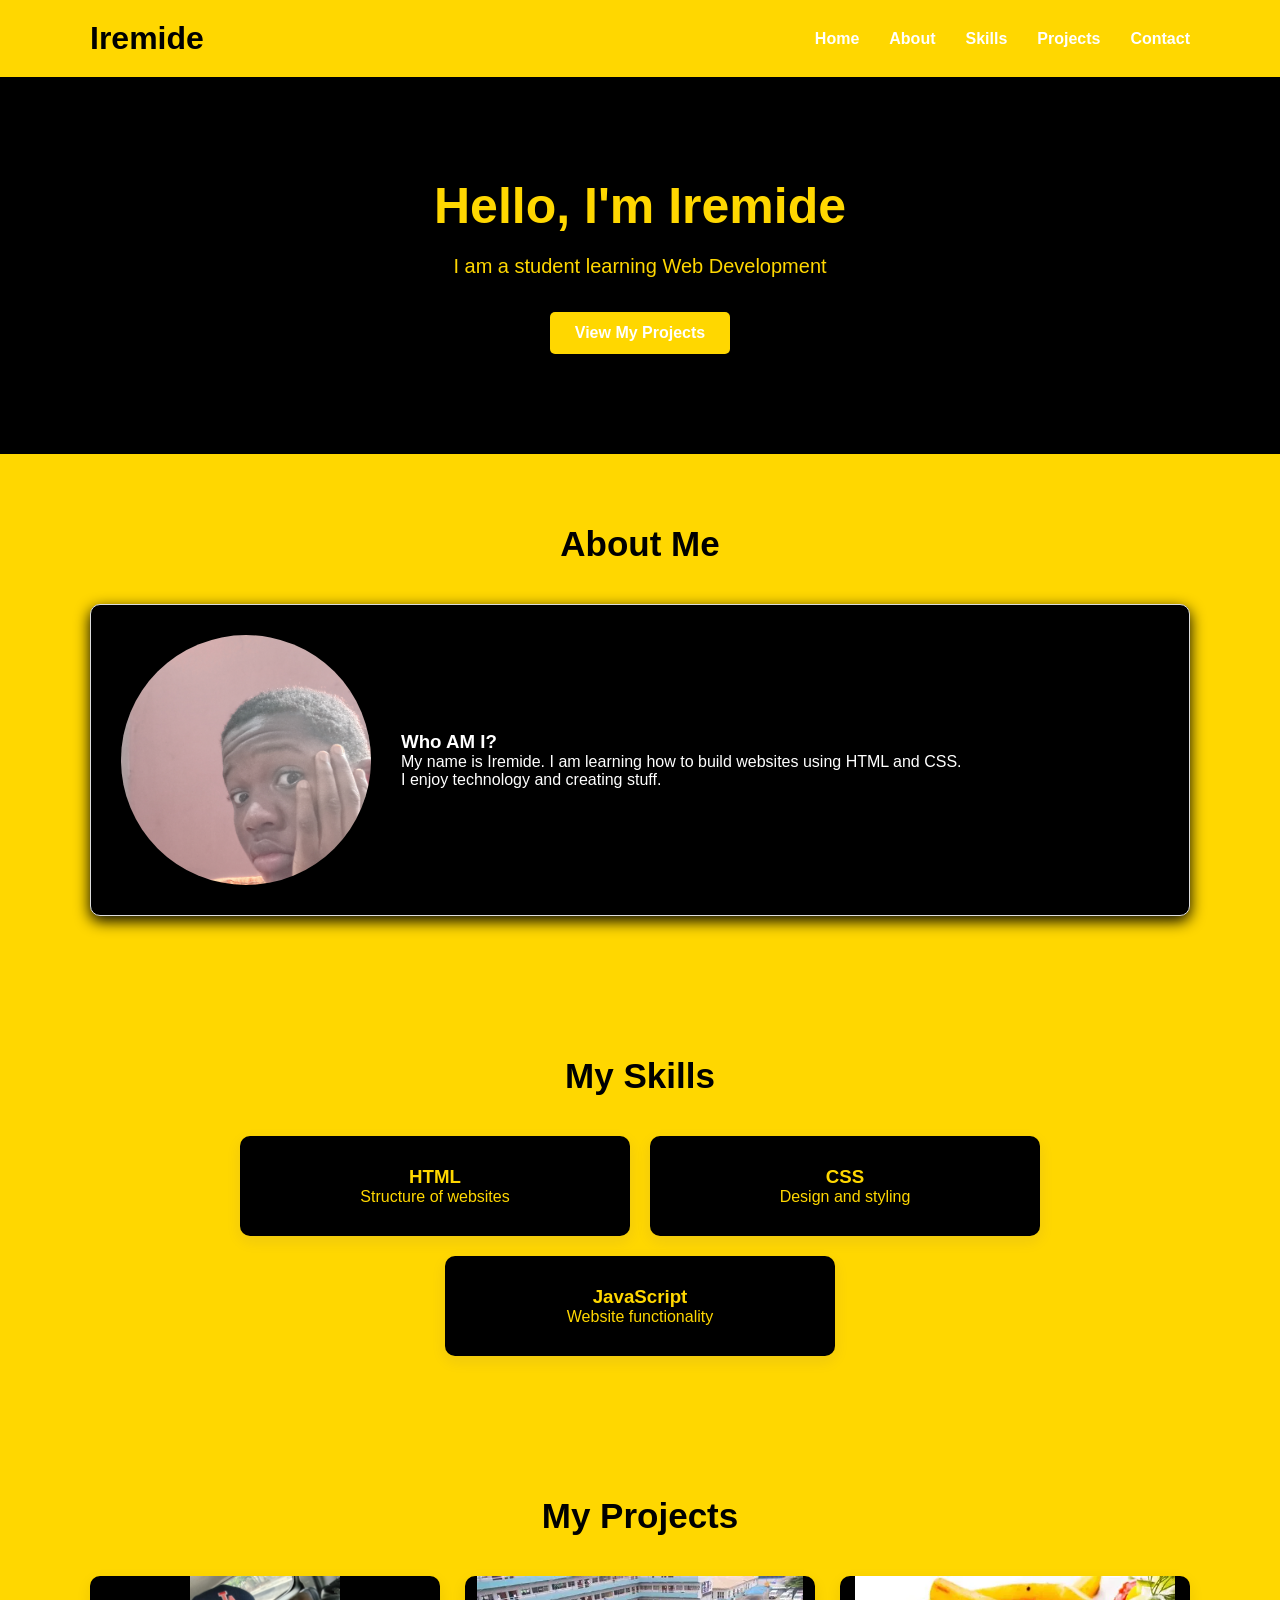
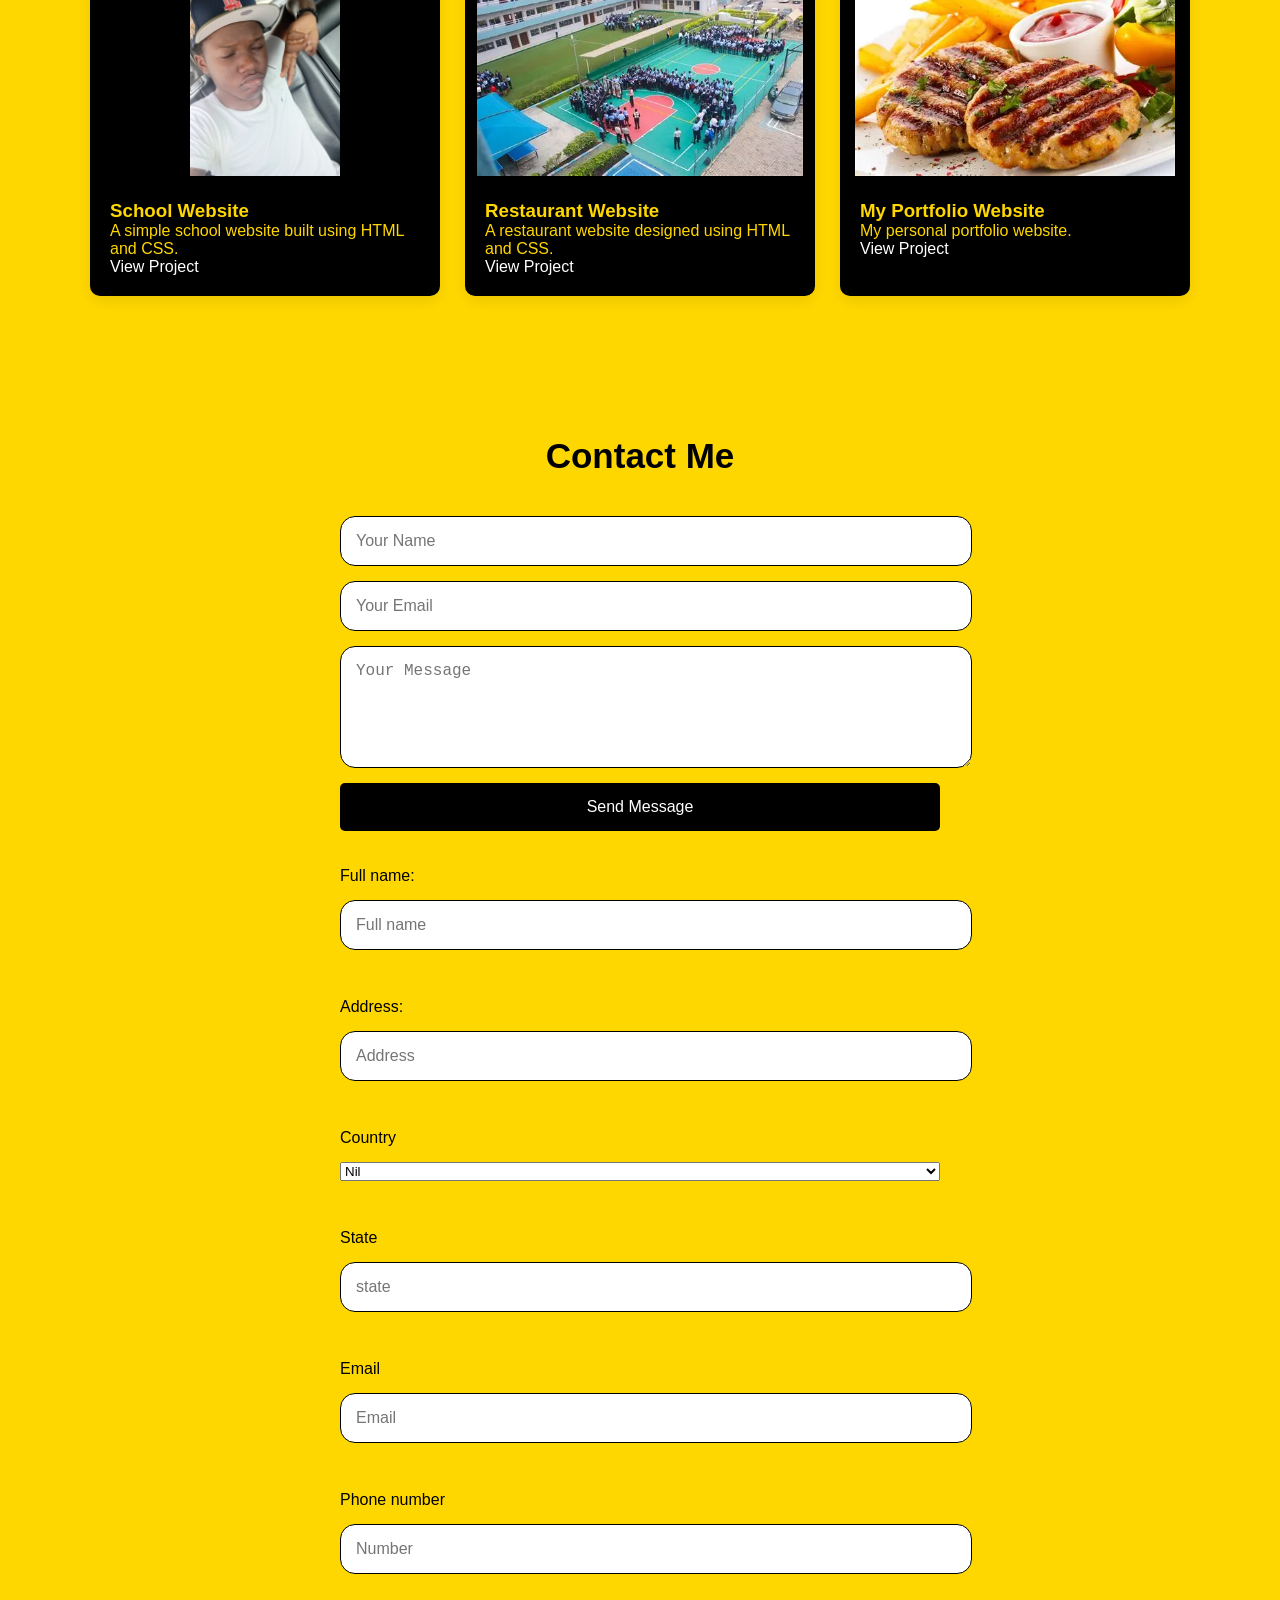
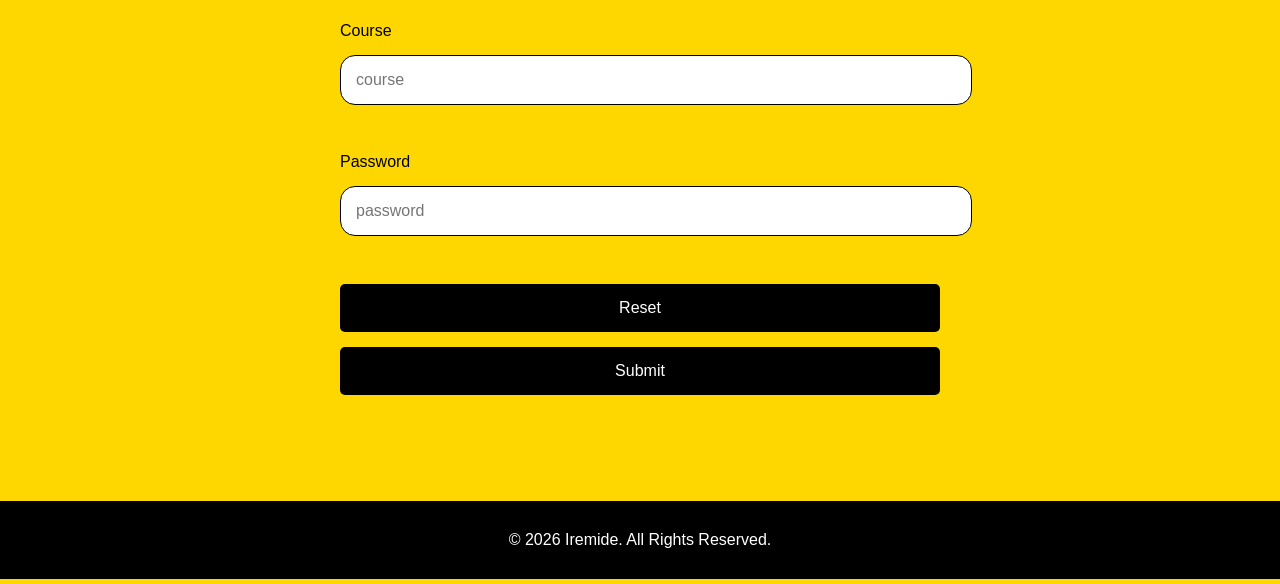
<file: index.html>
<!DOCTYPE html>
<html lang="en">
<head>
    <meta charset="UTF-8">
    <meta name="viewport" content="width=device-width, initial-scale=1.0">
    <title>STUDENT PROFILE</title>

    <!-- =====================================
    STEP 1 CONNECT HTML AND CSS
    TEACH:
    -WHAT CSS IS
    -EXTERNAL CSS
    -THE <link> tag       
    -CSS FILE STRUCTURE
   =========================================-->
    <link rel="stylesheet" href="style.css">

    <style>
        table {
    border-collapse: collapse;
}

th, td {
    border: 1px solid black;
    padding: 10px;
}
    </style>
</head>
<body>
      <!-- =====================================
       STEP 2-HTML STRUCTURE + BASIC SELECTORS
       TEACH:
       -HTML provides structure
       -CSS provides presentation
       -Element selectors
       -color
       -background-color
       -font-size
       -font-family 
       -text-align
    =========================================-->

  <header class="header">
  
      <div class="container">
      
         <h1 class="logo">Iremide</h1>
          
            <!-- =====================================
               STEP 3 - NAVIGATION
               TEACH:
               -Classes
               -Styling links
               -text-decoration
               -display
               -inline vs block
            =========================================-->
             
             <nav class="navbar">
                  
                <a href="#home">Home</a>
                <a href="#about">About</a>
                <a href="#skills">Skills</a>
                <a href="#projects">Projects</a>
                <a href="#contact">Contact</a>

             </nav>  
         
        </div>
    
    </header>

    
     <!-- =====================================
        STEP 4- HERO SECTION
        TEACH:
        -Background
        -padding
        -width
        -height
        -font-size
        -font-weight
        -button styling
    =========================================-->

    <section id="home" class="hero">

        <div class="container">
            <h2>Hello, I'm Iremide</h2>

            <p>
                I am a student learning Web Development
            </p>

            <a href="#projects" class="btn">
                View My Projects
            </a>

        </div>

    </section>

    
     <!-- =====================================
               STEP 5 - BOX MODEL
               TEACH:
               -Content
               -Padding
               -Border
               -Margin
               -width
               -max-width
               -box-sizing
         =========================================-->

    <section id="about" class="section">
      
        <div class="container">
            <h2 class="section-title">About Me</h2>

            <div class="about-box">
                <img src="./images/20250223_171412.jpg"
                alt="My profile  picture" width="250px" height="250px"
                >

            <div>

                <h3>Who AM I?</h3>

                <p>
                    My name is Iremide. I am learning how to
                    build websites using HTML and CSS.
                </p>

                <p>
                    I enjoy technology and creating stuff.
                </p>

                </div>
            
           </div>
    
      </div>
    
    
    </section>

    <!-- =====================================
               STEP 6 - FLEXBOX
               TEACH:
               -display: flex
               -flex-direction
               -justify-content
               -allign-items
               -gap
               -flex-wrap
         =========================================-->

         <section id="skills" class="section">

        <div class="container">

            <h2 class="section-title">My Skills</h2>

            <div class="skills-container">

                <div class="skill-card">
                    <h3>HTML</h3>
                    <p>Structure of websites</p>
                </div>

                <div class="skill-card">
                    <h3>CSS</h3>
                    <p>Design and styling</p>
                </div>

                <div class="skill-card">
                    <h3>JavaScript</h3>
                    <p>Website functionality</p>
                </div>

            </div>

        </div>

    </section>


    <!-- =========================================================
         STEP 7 — CSS GRID
         TEACH:
         - display: grid
         - grid-template-columns
         - repeat()
         - 1fr
         - gap
         ========================================================= -->

    <section id="projects" class="section">

        <div class="container">

            <h2 class="section-title">My Projects</h2>

            <div class="projects-container">

                <div class="project-card">

                    <img
                        src="./images/20250504_112411.jpg"
                        alt="School website"
                        width="500px" height="500px"
                    >

                    <div class="project-content">

                        <h3>School Website</h3>

                        <p>
                            A simple school website built using
                            HTML and CSS.
                        </p>

                        <a href="#" class="project-link">
                            View Project
                        </a>

                    </div>

                </div>


                <div class="project-card">

                    <img
                        src="./images/OIP.webp"
                        alt="Restaurant website"
                        width="1000px" height="500px"
                    >

                    <div class="project-content">

                        <h3>Restaurant Website</h3>

                        <p>
                            A restaurant website designed using
                            HTML and CSS.
                        </p>

                        <a href="#" class="project-link">
                            View Project
                        </a>

                    </div>

                </div>


                <div class="project-card">

                    <img
                        src="./images/restaur 2 image.webp"
                        alt="Portfolio website"
                        width="500px" height="500px"
                    >

                    <div class="project-content">

                        <h3>My Portfolio Website</h3>

                        <p>
                            My personal portfolio website.
                        </p>

                        <a href="#" class="project-link">
                            View Project
                        </a>

                    </div>

                </div>

            </div>

        </div>

    </section>


    <!-- =========================================================
         STEP 8 — FORMS
         TEACH:
         - input styling
         - textarea styling
         - width
         - padding
         - border
         - border-radius
         - outline
         ========================================================= -->

    <section id="contact" class="section">

        <div class="container">

            <h2 class="section-title">Contact Me</h2>


            <form class="contact-form">

                <input
                    type="text"
                    placeholder="Your Name"
                >

                <input
                    type="email"
                    placeholder="Your Email"
                >

                <textarea
                    rows="5"
                    placeholder="Your Message"
                ></textarea>

                <button type="submit">
                    Send Message
                </button>

            </form>
            <br><br>
            
            <form class="contact-form">
                <label>Full name:</label>
                <input placeholder="Full name" type="text">
                <br>
                
                <label>Address:</label>
                <input placeholder="Address" type="text">
                <br>
                
                <label>Country</label>
                <select>
                <option selected>Nil</option>
                <option>Bostwana</option>
                <option>Nigeria</option>
                <option>Ghana</option>
                <option>South Africa</option>
                <option>Kenya</option>
                </select> 
                <br>

                <label>State</label>
                <input type="text" placeholder="state">
                <br>

                <label>Email</label>
                <input type="email" placeholder="Email">
                <br>

                <label>Phone number</label>
                <input type="number" placeholder="Number">
                <br>

                <label>Course</label>
                <input type="text" placeholder="course">
                <br>


                <label>Password</label>
                <input type="password" placeholder="password">
                <br>

                <button type="reset"> Reset </button>

                <button type="button" onclick="window.location.href='./validation.html'">
                Submit
                </button>
            </form>

     
        </div>

    </section>
<br><br>



    <!-- =========================================================
         STEP 9 — FOOTER
         TEACH:
         - background
         - color
         - padding
         - text-align
         ========================================================= -->

    <footer class="footer">

        <p>
            © 2026 Iremide. All Rights Reserved.
        </p>

    </footer>
    <!-- ASSIGNMENT  Create a form with full name, address, country, state. email, phone number, course, passowrd, reset button{all the things reset}, link the submit button to a file called validation.html called successfully registered. -->
    <!-- Creat a table that has serial number, name, class, address, id, remark with the grid lines spaces in between and at the end put feedback   -->

    
</body>
</html>
</file>
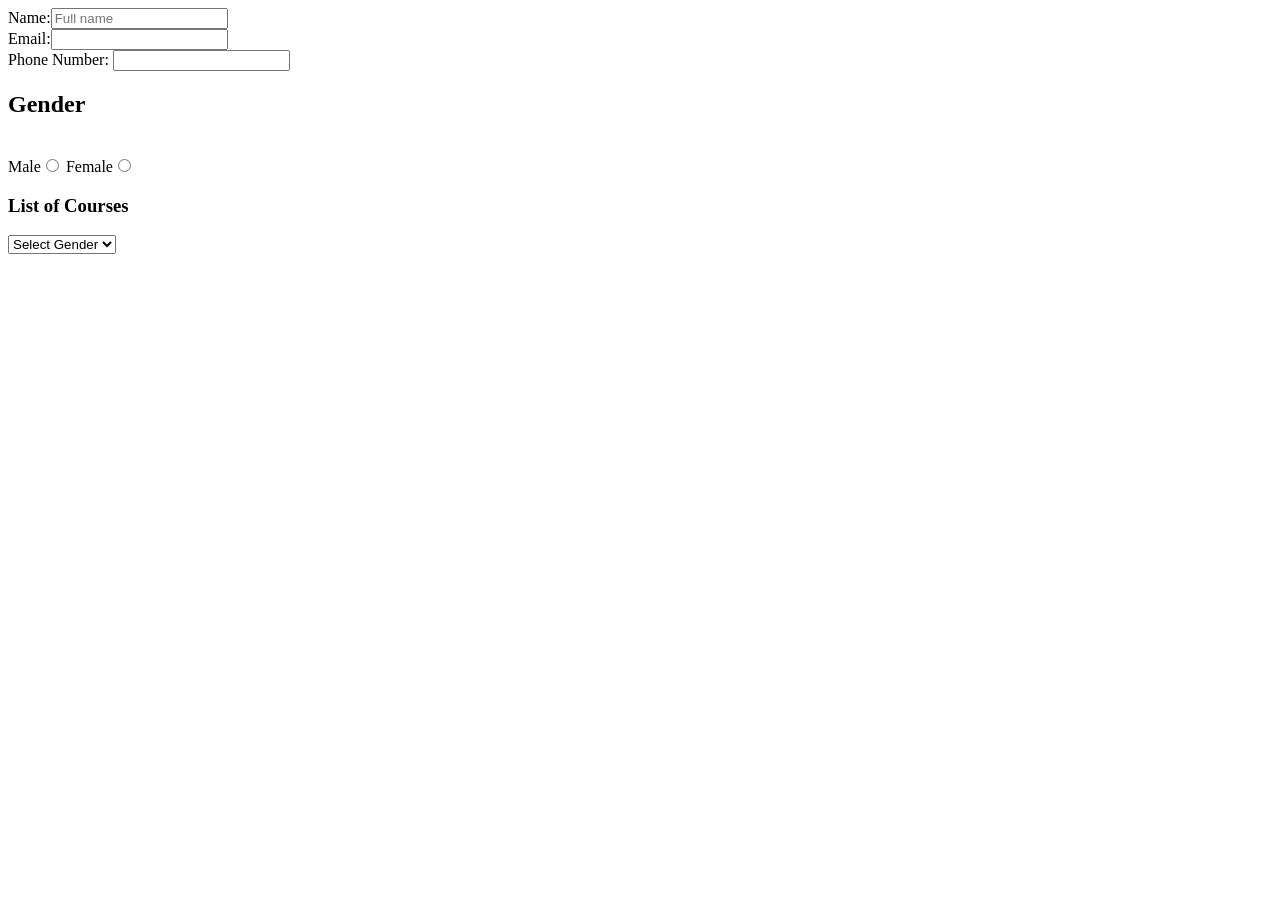
<file: practice.html>
<!doctype html>
<html lang="en">
  <head>
    <meta charset="UTF-8" />
    <meta name="viewport" content="width=device-width, initial-scale=1.0" />
    <title>Document</title>
  </head>
  <body>
    <form>
      Name:<input type="text" placeholder="Full name" /><br />
      Email:<input type="email" /><br />
      Phone Number: <input type="number" /><br />
      <h2>Gender</h2>
      <br />
      Male<input type="radio" name="gender" /> Female<input
        type="radio"
        name="gender"
      />
      <br />

      <h3>List of Courses</h3>
      <select name="" id="">
        <option value="">Select Gender</option>
        <option value="male">Male</option>
        <option value="female">Female</option>
      </select>
    </form>
  </body>
</html>
</file>
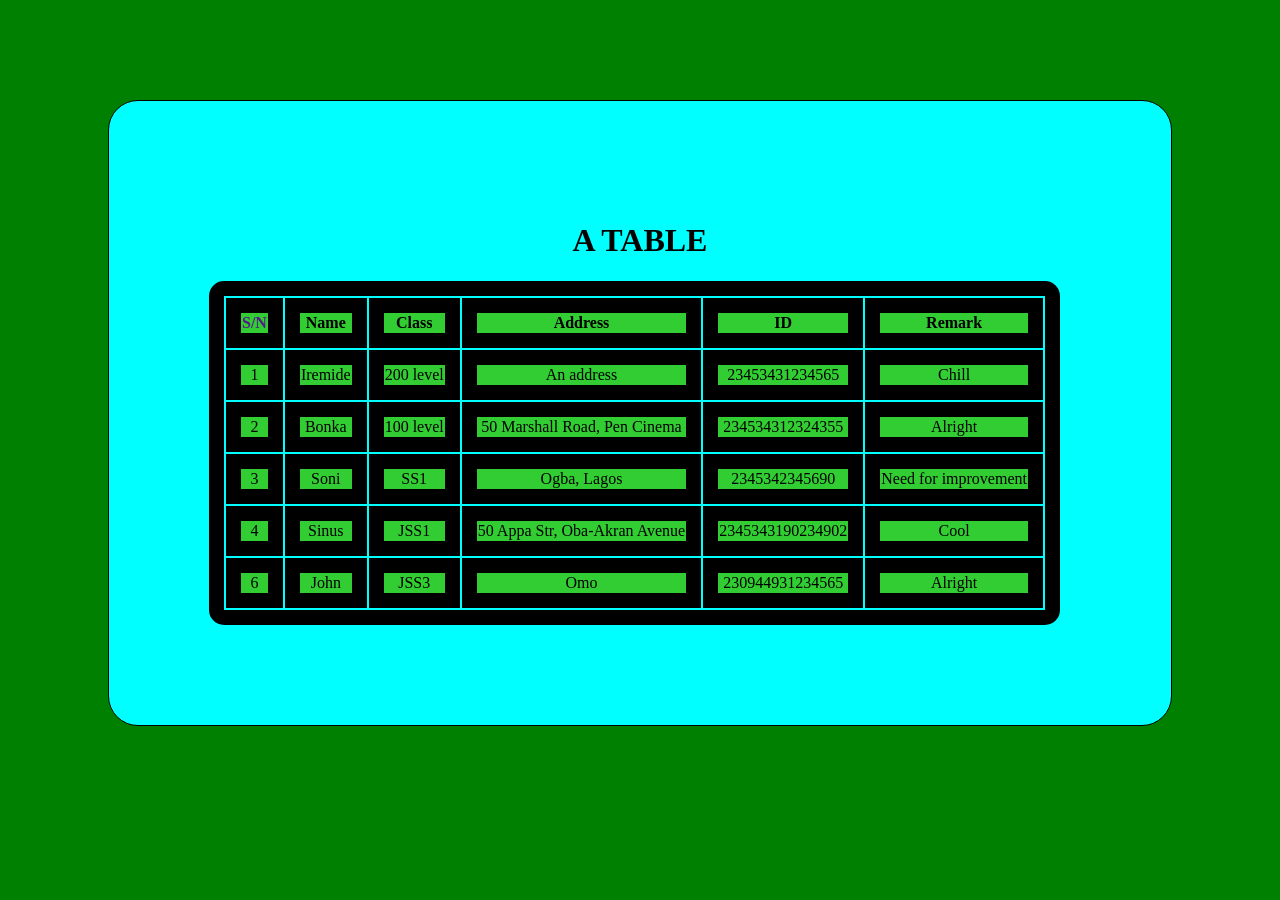
<file: table.html>
<!doctype html>
<html lang="en">
  <head>
    <meta charset="UTF-8" />
    <meta name="viewport" content="width=device-width, initial-scale=1.0" />
    <title>Document</title>
    <link rel="stylesheet" href="stylesheet.css">
  </head>
  <body>
    <!-- TABLE FOR ASSIGNMENT   DESIGN THIS TABLE WITH CSS -->
     <div class="section" >
     <div class="table">
      <h1>A TABLE </h1>
    <table>
      <tr>
        <th><a href="" style="text-decoration: none;">S/N</a></th>
        <th>Name</th>
        <th>Class</th>
        <th>Address</th>
        <th>ID</th>
        <th>Remark</th>
      </tr>
      <tr>
        <td>1</td>
        <td>Iremide</td>
        <td>200 level</td>
        <td>An address</td>
        <td>23453431234565</td>
        <td>Chill</td>
      </tr>
      <tr>
        <td>2</td>
        <td>Bonka</td>
        <td>100 level</td>
        <td>50 Marshall Road, Pen Cinema</td>
        <td>234534312324355</td>
        <td> Alright</td>
      </tr>
      <tr>
        <td>3</td>
        <td>Soni</td>
        <td>SS1</td>
        <td>Ogba, Lagos</td>
        <td>2345342345690</td>
        <td>Need for improvement</td>
      </tr>
      <tr>
        <td>4</td>
        <td>Sinus</td>
        <td>JSS1</td>
        <td>50 Appa Str, Oba-Akran Avenue</td>
        <td>2345343190234902</td>
        <td>Cool</td>
      </tr>
      <tr>
        <td>6</td>
        <td>John</td>
        <td>JSS3</td>
        <td>Omo</td>
        <td>230944931234565</td>
        <td>Alright</td>
      </tr>
    </table>
    </div>
    </div>
  </body>
</html>
</file>
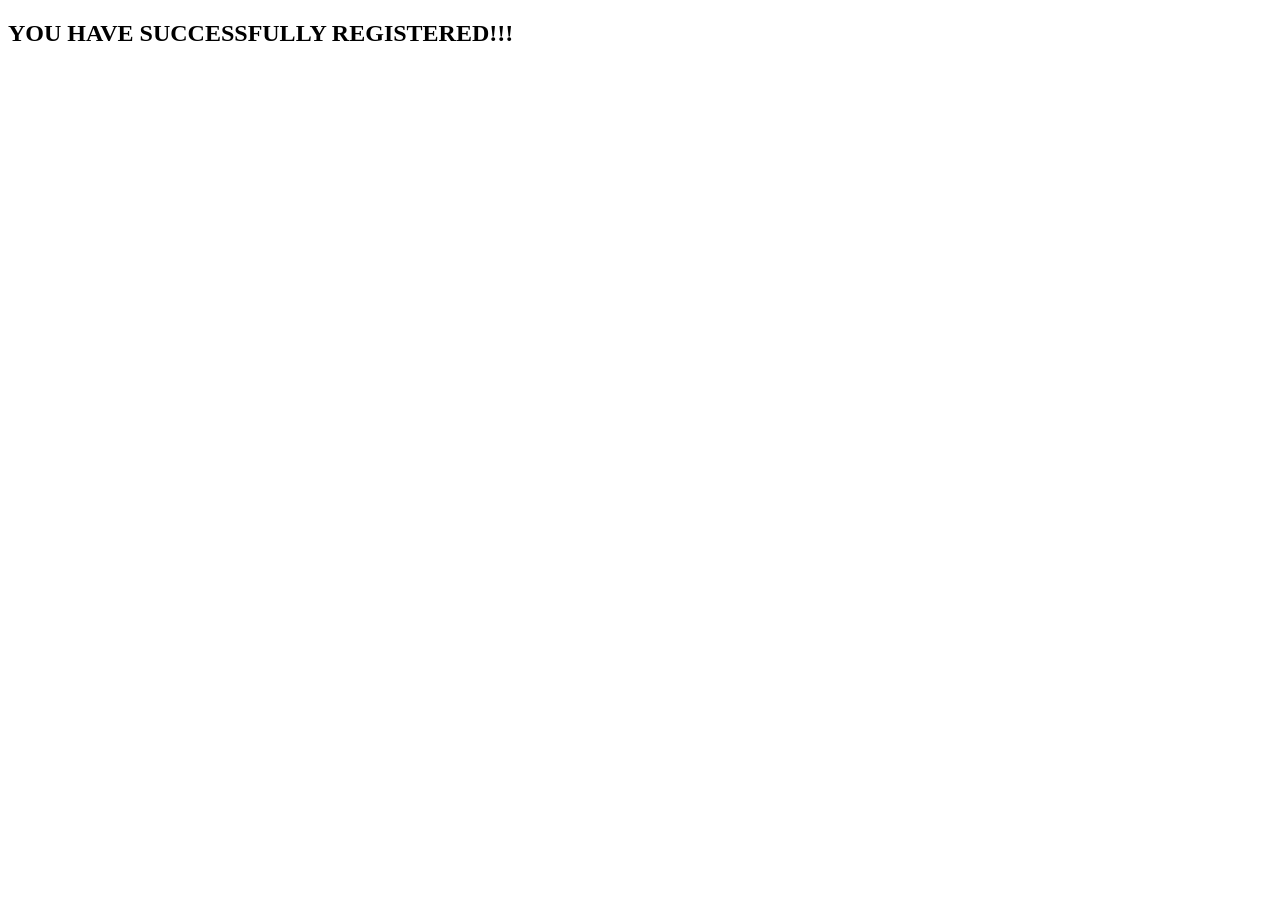
<file: validation.html>
<!DOCTYPE html>
<html lang="en">
<head>
    <meta charset="UTF-8">
    <meta name="viewport" content="width=device-width, initial-scale=1.0">
    <title>Document</title>
</head>
<body>
    <h2>YOU HAVE SUCCESSFULLY REGISTERED!!!</h2>
</body>
</html>
</file>
<file: style.css>
/* ==============================================
    STEP 1- CSS RESET + BASIC SETUP

    LEARN:
    -Universal selector
    -margin
    -padding
    -box-sizing
    -font-family
==============================================*/

* {
  margin: 0;
  padding: 0;
  box-sizing: 0;
}

body {
  font-family: "Gill Sans", "Gill Sans MT", Calibri, "Trebuchet MS", sans-serif;
  color: black;
  background-color: gold;
}

/* ==============================================
    STEP 2- CONTAINER

    LEARN:
    -width
    -max-width
    -margin: auto
    -reusable classes
==============================================*/

.container {
  width: 90%;
  max-width: 1100px;
  margin: auto;
}

/* ==============================================
    STEP 3- HEADER

    LEARN:
    - background-color
    - padding
    - color
==============================================*/

.header {
  background-color: gold;
  color: black;
  padding: 20px 0;
}

/* ==============================================
    STEP 4- NAVBAR + FLEXBOX

    LEARN:
    - display: flex
    - justify-content
    - align-items
    - gap
==============================================*/

.header .container {
  display: flex;
  justify-content: space-between;
  align-items: center;
}

.navbar {
  display: flex;
  gap: 30px;
}

/* ==============================================
    STEP 5- NAVBAR + FLEXBOX

    LEARN:
    - display: flex
    - justify-content
    - align-items
    - gap
==============================================*/

.navbar a {
  color: white;
  text-decoration: none;
  font-weight: bold;
}

/* ==============================================
    STEP 6- HERO SECTION

    LEARN:
    - padding
    - text-align
    - font-size
    - line-height
==============================================*/

.hero {
  background-color: black;
  color: gold;
  text-align: center;
  padding: 100px 20px;
}

.hero h2 {
  font-size: 50px;
  margin-bottom: 15px;
}

.hero p {
  font-size: 20px;
  line-height: 1.6;
  margin-bottom: 30px;
}

/* ==============================================
    STEP 7 - BUTTON

    LEARN:
    - padding
    - border
    - border-radius
    - display
    - cursor
==============================================*/

.btn {
  display: inline-block;

  background-color: gold;
  color: black;

  padding: 12px 25px;

  border-radius: 5px;

  text-decoration: none;

  font-weight: bold;
}

/* ==============================================
    STEP 8- SECTION SPACING

    LEARN:
    - margin
    - padding
==============================================*/

.section {
  padding: 70px 0;
}

.section-title {
  text-align: center;
  font-size: 35px;
  margin-bottom: 40px;
}

/* ==============================================
    STEP 9- BOX MODEL

    LEARN:
    - padding
    - border
    - border-radius
    - box-shadow
==============================================*/

.about-box {
  background-color: black;

  padding: 30px;

  border: 1px solid #ddd;

  border-radius: 10px;

  box-shadow: 0 5px 15px black;

  color: white;
}

/* ==============================================
    STEP 10- IMAGE

    LEARN:
    - width
    - height
    - object-fit
    - border-radius
 ==============================================*/

.about-box img {
  width: 250px;
  height: 250px;

  object-fit: cover;

  border-radius: 50%;
}

/* ==============================================
    STEP 11 - FLEXBOX FOR ABOUT SECTION

    LEARN:
    -flex
    -align items
    -gap
==============================================*/

.about-box {
  display: flex;

  align-items: center;

  gap: 30px;
}

/* ==============================================
    STEP 12- SKILLS WITH FLEXBOX

    LEARN:
    - flex-wrap
    - flex
    - gap
==============================================*/

.skills-container {
  display: flex;

  justify-content: center;

  gap: 20px;

  flex-wrap: wrap;
}

/* ==============================================
    STEP 13- CARD DESIGN

    LEARN:
    - width
    - padding
    - border
    - box-shadow
    - border-radius
==============================================*/

.skill-card {
  background-color: black;
  color: gold;
  width: 30%;

  padding: 30px;

  text-align: center;

  border-radius: 10px;

  box-shadow: 0 5px 15px rgba(28, 31, 214, 0.08);
}

/* ==============================================
    STEP 14- CSS GRID

    LEARN:
    - display: grid
    - grid-template-columns
    -repeat()
    -1fr
==============================================*/

.projects-container {
  display: grid;

  grid-template-columns: repeat(3, 3fr);

  gap: 25px;
}

/* ==============================================
    STEP 15 - PROJECT CARD

    LEARN:
    - overflow
    -border-radius
==============================================*/

.project-card {
  background-color: black;
  color: gold;
  border-radius: 10px;

  overflow: hidden;

  box-shadow: 0 5px 15px rgba(0, 0, 0, 0.08);
}

/* ==============================================
    STEP 16 - PROJECT IMAGE

    LEARN:
    - width
    - height
    -object-fit
==============================================*/

.project-card img {
  width: 100%;
  height: 200px;

  object-fit: contain;
}

/* ==============================================
    STEP 17- PROJECT CONTAINER

    LEARN:
    - padding
    - line height
==============================================*/

.project-content {
  padding: 20px;
}

.projects-content p {
  line-height: 1.6;
  margin: 10px 0;
}

/* ==============================================
    STEP 18- HOVER EFFECT

    LEARN:
    - hover
    -color changes
==============================================*/

.navbar a:hover {
  color: #60a5fa;
  font-size: 20px;
}

/* ==============================================
    STEP 19- TRANSITIONS

    LEARN:
    - transition
    - smooth effects
==============================================*/

.navbar a,
.project-link,
.btn {
  transition: 0.9s;
}

/* ==============================================
    STEP 20 - FORM

    LEARN:
    - width
    - padding
    - border
    - border-radius
    - outline
==============================================*/

.contact-form {
  max-width: 600px;

  margin: auto;

  display: flex;

  flex-direction: column;

  gap: 15px;
}

.contact-form input,
.contact-form textarea {
  width: 100%;

  padding: 15px;

  border: 1px solid black;

  border-radius: 15px;

  font-size: 16px;

  outline: none;
}

/* ==============================================
    STEP 21- FORM FOCUS

    LEARN:
    - focus
==============================================*/

.contact-form input:focus,
.contact-form textarea:focus {
  border-color: blue;
}

/* ==============================================
    STEP 22- FORM BUTTON

    LEARN:
    - button styling
    - cursor
    - hover
==============================================*/

.contact-form button {
  background-color: black;

  color: white;

  padding: 15px;

  border: none;

  border-radius: 5px;

  font-size: 16px;

  cursor: pointer;

  transition: 0.3s;
}

.contact-form button:hover {
  background-color: black;
}

/* ==============================================
    STEP 23- POSITIONING

    LEARN:
    - position: relative
    - position: absolute
    - top / right /  bottom / left

    Add this
==============================================*/

.project-card {
  position: relative;
}

/* ==============================================
    STEP 24 - FOOTER

    LEARN:
    - background
    - color
    - padding
    - text-align
==============================================*/

.footer {
  background-color: black;

  color: white;

  text-align: center;

  padding: 30px;
}

.container a{
  text-decoration: none;
  color: white;
}

/* ==============================================
    STEP 25 -

    LEARN:
    - background
    - color
    - padding
    - text-align
==============================================*/

@media (max-width: 768px) {
 
/* NAVBAR */
 .header .container {
  flex-direction: column;

  gap: 20px;
}

/* ABOUT */

.about-box {
  flex-direction: column;

  text-align: center;
}

/* SKILLS */

.skill-card {
  width: 100%;
}



/* HERO  */

.hero h2 {
  font-size: 35px;
}


}
</file>
<file: stylesheet.css>
body{
    background-color: green;
    color: black;
}

.section{
    margin: 100px;
}

.table{
    border: 1px solid black;
    padding: 100px;
    border-radius: 30px;
    background-color: aqua;
}

table{
    border: 15px solid black;
    border-radius: 15px;
}

th, td{
    border: 15px solid black;
    background-color: limegreen;
    text-align: center;
}

h1{
    text-align: center;
}

table td:hover{
    color: blueviolet;
    font-size: 20px;
    cursor: pointer;
}

table th:hover{
     background-color: blue;
     font-size: 25px;
     
}
</file>
